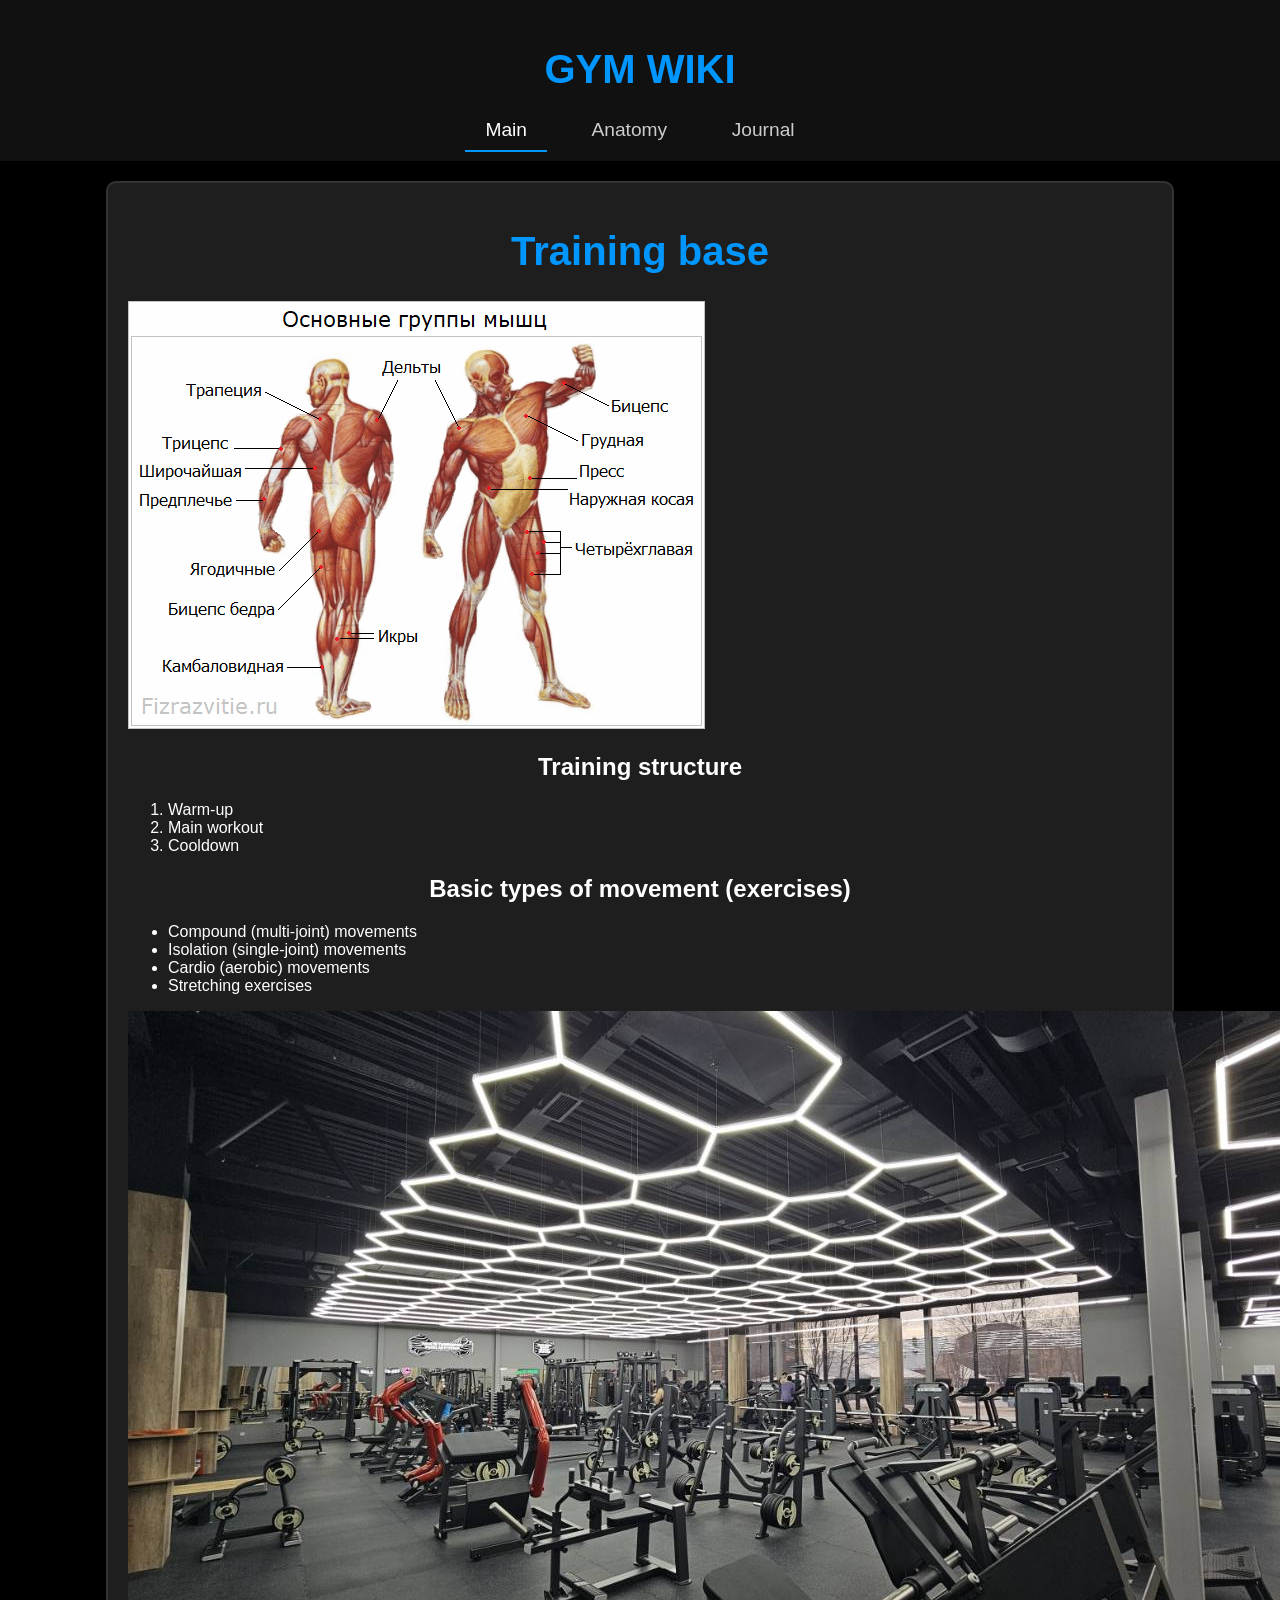
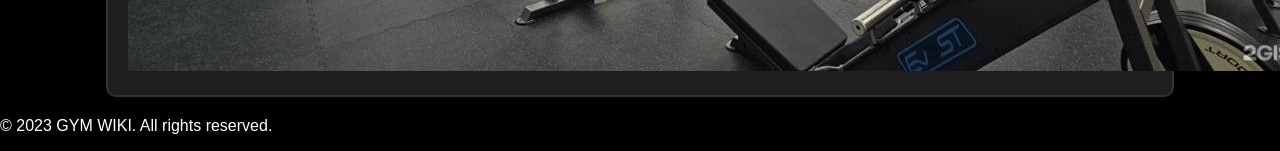
<file: index.html>
<!DOCTYPE html>

<html lang="en">
<head>
    <meta charset="UTF-8">
    <meta name="viewport" content="width=device-width, initial-scale=1.0">
    <title>main page</title>
    <link rel="stylesheet" href="css/style.css">

</head>
<body>
    <header>
        <h1>GYM WIKI</h1>

        <nav>
            <a href="index.html" class="active">Main</a>
            <a href="about.html">Anatomy</a>
            <a href="contact.html">Journal</a>
        </nav>
    </header>

    <main>  
        <h1>Training base</h1>
        <img src="images/muscle.png" alt="main muscle group">
        <h2>Training structure </h2>
        <ol>
            <li>Warm-up</li>
            <li>Main workout</li>
            <li>Cooldown</li>
        </ol>
        <h2>Basic types of movement (exercises) </h2>
        <ul>
            <li>Compound (multi-joint) movements</li>
            <li>Isolation (single-joint) movements</li>
            <li>Cardio (aerobic) movements</li>
            <li>Stretching exercises</li>
        </ul>
         <img src="images/iron.jpg" alt="Gym"> 


    </main>

    <footer>   
        <p>&copy; 2023 GYM WIKI. All rights reserved.</p>


    </footer>
    
</body>
</html>
</file>
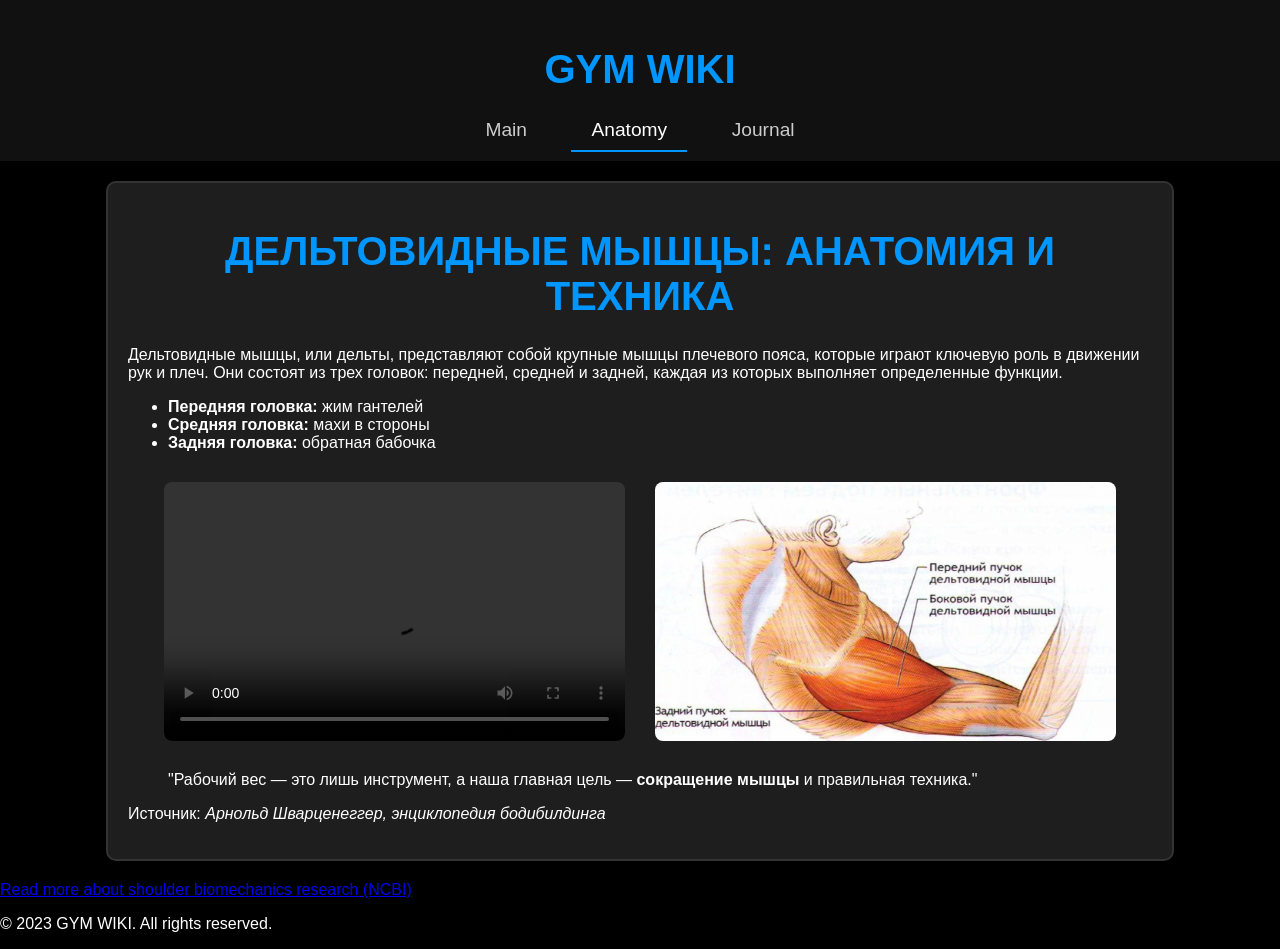
<file: about.html>
<!DOCTYPE html>

<html lang="en">
<head>
    <meta charset="UTF-8">
    <meta name="viewport" content="width=device-width, initial-scale=1.0">
    <title>main page</title>
    <link rel="stylesheet" href="css/style.css">
</head>
<body>
    <header>
        <h1>GYM WIKI</h1>

        <nav>
            <a href="index.html">Main</a>
            <a href="about.html" class="active">Anatomy</a>
            <a href="contact.html">Journal</a>
        </nav>

    </header>

    <main>
        <h1>ДЕЛЬТОВИДНЫЕ МЫШЦЫ: АНАТОМИЯ И ТЕХНИКА</h1>
        <p>
            Дельтовидные мышцы, или дельты, представляют собой крупные мышцы плечевого пояса, которые играют ключевую роль в движении рук и плеч. 
            Они состоят из трех головок: передней, средней и задней, каждая из которых выполняет определенные функции.
        </p> 
        <ul>
            <li><strong>Передняя головка:</strong> жим гантелей</li>
            <li><strong>Средняя головка:</strong> махи в стороны</li>
            <li><strong>Задняя головка:</strong> обратная бабочка</li>
        </ul>
       <div class="media-container">
<video controls>
    <source src="media/squat-technique.mp4" type="video/mp4">
    Ваш браузер не поддерживает тег video.
</video>
      

    <img src="images/delt.JPG" alt="Анатомия дельтовидных мышц" >
</div>
        <blockquote>
        "Рабочий вес — это лишь инструмент, а наша главная цель — <strong>сокращение мышцы</strong> и правильная техника."
        </blockquote>
        <p>Источник: <em>Арнольд Шварценеггер, энциклопедия бодибилдинга</em></p>
    </main>

    <footer>
        <a href="https://pmc.ncbi.nlm.nih.gov/articles/PMC7484714/" target="_blank" rel="noopener">
        Read more about shoulder biomechanics research (NCBI)
        </a>   
        <p>&copy; 2023 GYM WIKI. All rights reserved.</p>


    </footer>
    
</body>
</html>
</file>
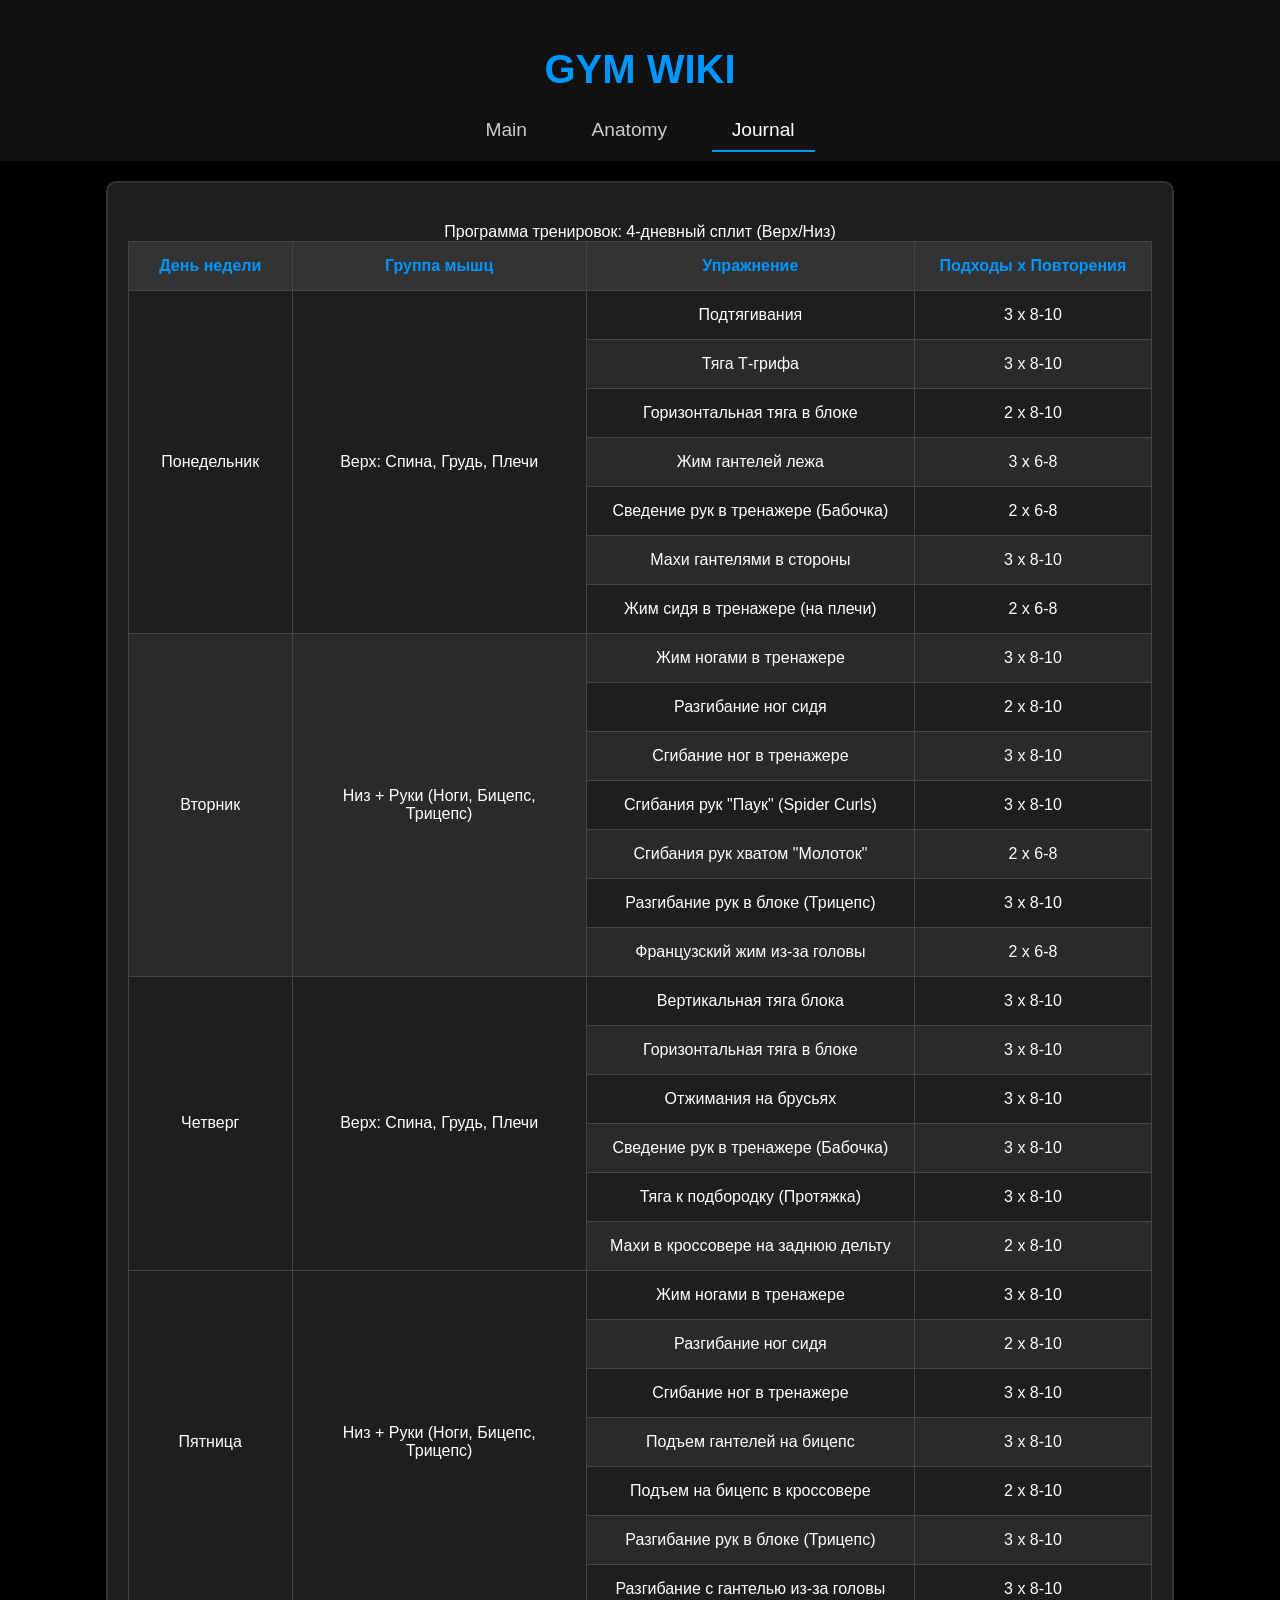
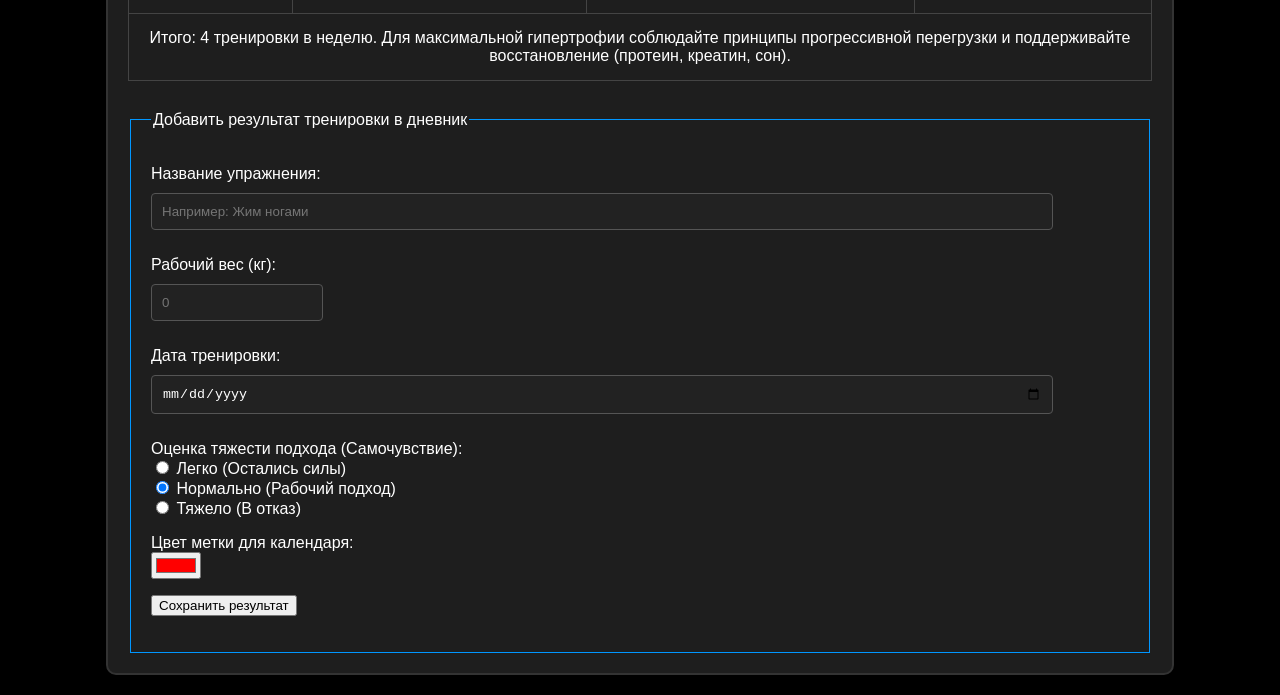
<file: contact.html>
<!DOCTYPE html>
<html lang="en">
<head>
    <meta charset="UTF-8">
    <meta name="viewport" content="width=device-width, initial-scale=1.0">
    <title>main page</title>
    <link rel="stylesheet" href="css/style.css">
</head>
<body>
    <header>
        <h1>GYM WIKI</h1>

        <nav>
          <a href="index.html">Main</a>
          <a href="about.html">Anatomy</a>
          <a href="contact.html" class="active">Journal</a>
        </nav>
    </header>

    <main>
        <table>
          <caption>Программа тренировок: 4-дневный сплит (Верх/Низ)</caption>
          
          <thead>
            <tr>
              <th scope="col">День недели</th>
              <th scope="col">Группа мышц</th>
              <th scope="col">Упражнение</th>
              <th scope="col">Подходы x Повторения</th>
            </tr>
          </thead>
          
          <tbody>
            <tr>
              <td rowspan="7">Понедельник</td>
              <td rowspan="7">Верх: Спина, Грудь, Плечи</td>
              <td>Подтягивания</td>
              <td>3 x 8-10</td>
            </tr>
            <tr>
              <td>Тяга Т-грифа</td>
              <td>3 x 8-10</td>
            </tr>
            <tr>
              <td>Горизонтальная тяга в блоке</td>
              <td>2 x 8-10</td>
            </tr>
            <tr>
              <td>Жим гантелей лежа</td>
              <td>3 x 6-8</td>
            </tr>
            <tr>
              <td>Сведение рук в тренажере (Бабочка)</td>
              <td>2 x 6-8</td>
            </tr>
            <tr>
              <td>Махи гантелями в стороны</td>
              <td>3 x 8-10</td>
            </tr>
            <tr>
              <td>Жим сидя в тренажере (на плечи)</td>
              <td>2 x 6-8</td>
            </tr>
            
            <tr>
              <td rowspan="7">Вторник</td>
              <td rowspan="7">Низ + Руки (Ноги, Бицепс, Трицепс)</td>
              <td>Жим ногами в тренажере</td>
              <td>3 x 8-10</td>
            </tr>
            <tr>
              <td>Разгибание ног сидя</td>
              <td>2 x 8-10</td>
            </tr>
            <tr>
              <td>Сгибание ног в тренажере</td>
              <td>3 x 8-10</td>
            </tr>
            <tr>
              <td>Сгибания рук "Паук" (Spider Curls)</td>
              <td>3 x 8-10</td>
            </tr>
            <tr>
              <td>Сгибания рук хватом "Молоток"</td>
              <td>2 x 6-8</td>
            </tr>
            <tr>
              <td>Разгибание рук в блоке (Трицепс)</td>
              <td>3 x 8-10</td>
            </tr>
            <tr>
              <td>Французский жим из-за головы</td>
              <td>2 x 6-8</td>
            </tr>

            <tr>
              <td rowspan="6">Четверг</td>
              <td rowspan="6">Верх: Спина, Грудь, Плечи</td>
              <td>Вертикальная тяга блока</td>
              <td>3 x 8-10</td>
            </tr>
            <tr>
              <td>Горизонтальная тяга в блоке</td>
              <td>3 x 8-10</td>
            </tr>
            <tr>
              <td>Отжимания на брусьях</td>
              <td>3 x 8-10</td>
            </tr>
            <tr>
              <td>Сведение рук в тренажере (Бабочка)</td>
              <td>3 x 8-10</td>
            </tr>
            <tr>
              <td>Тяга к подбородку (Протяжка)</td>
              <td>3 x 8-10</td>
            </tr>
            <tr>
              <td>Махи в кроссовере на заднюю дельту</td>
              <td>2 x 8-10</td>
            </tr>

            <tr>
              <td rowspan="7">Пятница</td>
              <td rowspan="7">Низ + Руки (Ноги, Бицепс, Трицепс)</td>
              <td>Жим ногами в тренажере</td>
              <td>3 x 8-10</td>
            </tr>
            <tr>
              <td>Разгибание ног сидя</td>
              <td>2 x 8-10</td>
            </tr>
            <tr>
              <td>Сгибание ног в тренажере</td>
              <td>3 x 8-10</td>
            </tr>
            <tr>
              <td>Подъем гантелей на бицепс</td>
              <td>3 x 8-10</td>
            </tr>
            <tr>
              <td>Подъем на бицепс в кроссовере</td>
              <td>2 x 8-10</td>
            </tr>
            <tr>
              <td>Разгибание рук в блоке (Трицепс)</td>
              <td>3 x 8-10</td>
            </tr>
            <tr>
              <td>Разгибание с гантелью из-за головы</td>
              <td>3 x 8-10</td>
            </tr>
          </tbody>
          
          <tfoot>
            <tr>
              <td colspan="4">Итого: 4 тренировки в неделю. Для максимальной гипертрофии соблюдайте принципы прогрессивной перегрузки и поддерживайте восстановление (протеин, креатин, сон).</td>
            </tr>
          </tfoot>
        </table>

        <form action="#" method="get">
          <fieldset>
            <legend>Добавить результат тренировки в дневник</legend>

            <p>
              <label for="exercise-name">Название упражнения:</label><br>
              <input type="text" id="exercise-name" name="exercise-name" required placeholder="Например: Жим ногами">
            </p>

            <p>
              <label for="weight">Рабочий вес (кг):</label><br>
              <input type="number" id="weight" name="weight" required min="0" max="500" placeholder="0">
            </p>

            <p>
              <label for="workout-date">Дата тренировки:</label><br>
              <input type="date" id="workout-date" name="workout-date">
            </p>

            <p>
              <label>Оценка тяжести подхода (Самочувствие):</label><br>
              
              <input type="radio" id="diff-easy" name="difficulty" value="easy">
              <label for="diff-easy">Легко (Остались силы)</label><br>
              
              <input type="radio" id="diff-normal" name="difficulty" value="normal" checked>
              <label for="diff-normal">Нормально (Рабочий подход)</label><br>
              
              <input type="radio" id="diff-hard" name="difficulty" value="hard">
              <label for="diff-hard">Тяжело (В отказ)</label>
            </p>

            <p>
              <label for="tag-color">Цвет метки для календаря:</label><br>
              <input type="color" id="tag-color" name="tag-color" value="#ff0000">
            </p>

            <p>
              <input type="submit" value="Сохранить результат">
            </p>
          </fieldset>
        </form>
    </main>

    <footer>
    </footer>
    
</body>
</html>
</file>
<file: css/style.css>
body {
    font-family: 'Segoe UI', Tahoma, sans-serif; 
    margin: 0;
    padding: 0;
    background-color: black; 
    color: white; 
}

h1, h2 {
    text-align: center;
    font-weight: bold;
}

h1 {
    font-size: 2.5rem; 
    color: rgb(0, 150, 255);
}

main {
    width: 80%; 
    margin: 20px auto;
    padding: 20px;
    background-color: #1e1e1e;
    border: 2px solid #333333;
    border-radius: 10px;
}

header {
    text-align: center;
    padding: 20px;
    background-color: #111111;
}

nav a {
    color: #cccccc;
    text-decoration: none;
    padding: 10px 20px;
    margin: 0 10px;
    font-size: 1.2rem;
    transition: all 0.3s ease;
}

nav a:hover {
    color: black;
    background-color: rgb(0, 150, 255);
    border-radius: 5px;
}

nav a.active {
    color: white;
    border-bottom: 2px solid rgb(0, 150, 255);
}

table {
    width: 100%;
    border-collapse: collapse;
    margin-top: 20px;
}

th, td {
    border: 1px solid #444444;
    padding: 15px;
    text-align: center;
}

th {
    background-color: #333333;
    color: rgb(0, 150, 255);
}

tr:nth-child(even) {
    background-color: #2a2a2a;
}

fieldset {
    border: 1px solid rgb(0, 150, 255);
    padding: 20px;
    margin-top: 30px;
}

input[type="text"], 
input[type="number"], 
input[type="date"] {
    width: 90%;
    padding: 10px;
    margin: 10px 0;
    border: 1px solid #555555;
    background-color: #222222;
    color: white;
    border-radius: 4px;
}

input[type="text"]:focus, 
input[type="number"]:focus, 
input[type="date"]:focus {
    outline: none;
    border: 2px solid rgb(0, 150, 255);
    background-color: #333333;
}

#weight {
    max-width: 150px;
}

.media-container {
    display: flex;
    align-items: center;
    justify-content: center;
    gap: 30px;
    margin: 30px 0;
}

.media-container img, 
.media-container video {
    width: 45%; 
    max-width: 500px; 
    height: auto; 
    aspect-ratio: 16 / 9; 
    border-radius: 8px; 
}
</file>
